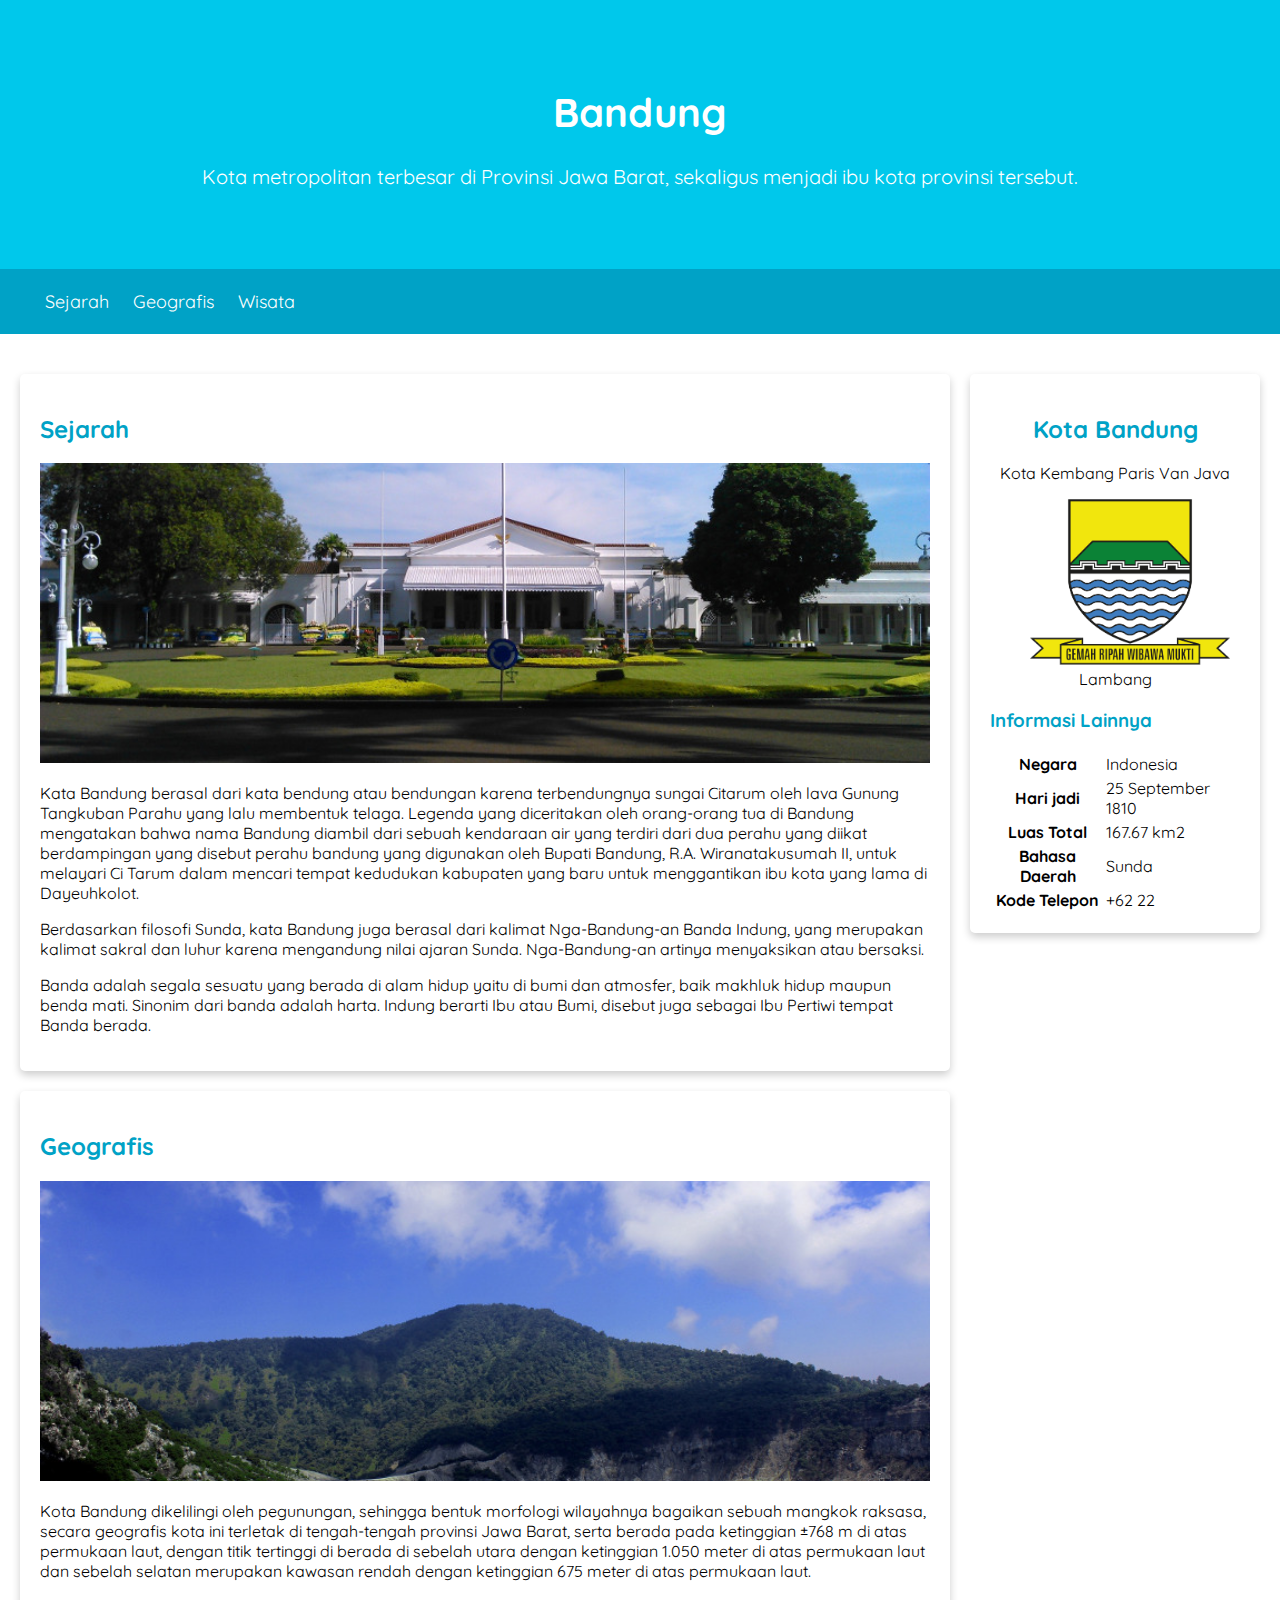
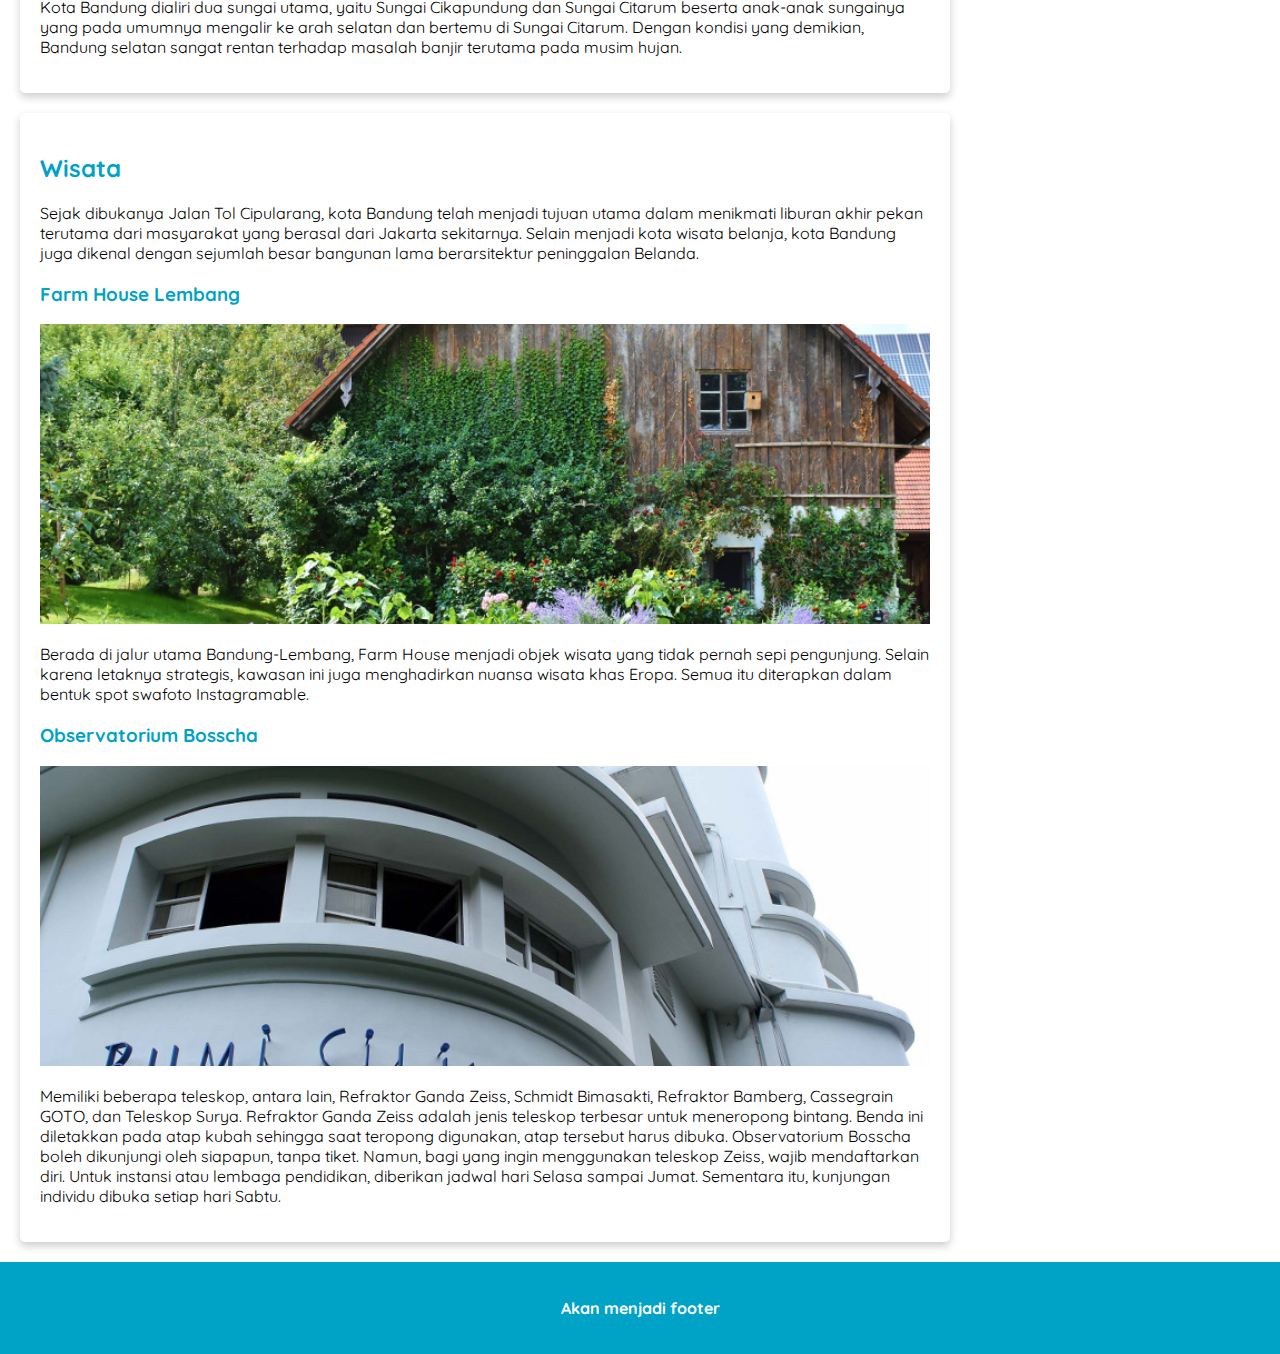
<file: index.html>
<!DOCTYPE html>
<html lang="en">

<head>
   <meta charset="UTF-8">
   <meta name="viewport" content="width=device-width, initial-scale=1.0">
   <title>Kota Bandung</title>
   <link rel="stylesheet" href="asstes/styles/style.css">
   <!-- google font -->
   <link rel="preconnect" href="https://fonts.googleapis.com">
   <link rel="preconnect" href="https://fonts.gstatic.com" crossorigin>
   <link href="https://fonts.googleapis.com/css2?family=Quicksand:wght@400;700&display=swap" rel="stylesheet">
</head>

<body>
   <header>
      <div class="jumbotron">
         <h1>Bandung</h1>
         <p>Kota metropolitan terbesar di Provinsi Jawa Barat, sekaligus menjadi ibu kota provinsi tersebut.</p>
      </div>
      <nav>
         <ul>
            <li><a href="#sejarah">Sejarah</a></li>
            <li><a href="#geografis">Geografis</a></li>
            <li><a href="#wisata">Wisata</a></li>
         </ul>
      </nav>
   </header>
   <main>
      <div id="content">
         <article id="sejarah" class="card">
            <h2>Sejarah</h2>
            <img src="asstes/image/history.jpg" alt="historyImage" class="featured-image">
            <p>Kata Bandung berasal dari kata bendung atau bendungan karena terbendungnya sungai Citarum oleh lava
               Gunung
               Tangkuban Parahu yang lalu membentuk telaga. Legenda yang diceritakan oleh orang-orang tua di Bandung
               mengatakan
               bahwa nama Bandung diambil dari sebuah kendaraan air yang terdiri dari dua perahu yang diikat
               berdampingan
               yang
               disebut perahu bandung yang digunakan oleh Bupati Bandung, R.A. Wiranatakusumah II, untuk melayari Ci
               Tarum
               dalam
               mencari tempat kedudukan kabupaten yang baru untuk menggantikan ibu kota yang lama di Dayeuhkolot.</p>


            <p>Berdasarkan filosofi Sunda, kata Bandung juga berasal dari kalimat Nga-Bandung-an Banda Indung, yang
               merupakan
               kalimat sakral dan luhur karena mengandung nilai ajaran Sunda. Nga-Bandung-an artinya menyaksikan atau
               bersaksi.
            </p>
            <p>Banda adalah segala sesuatu yang berada di alam hidup yaitu di bumi dan atmosfer, baik makhluk hidup
               maupun
               benda
               mati. Sinonim dari banda adalah harta. Indung berarti Ibu atau Bumi, disebut juga sebagai Ibu Pertiwi
               tempat
               Banda
               berada.</p>
         </article>

         <article id="geografis" class="card">
            <h2>Geografis</h2>
            <img src="asstes/image/geografis.jpg" alt="geografisImage" class="featured-image">
            <p>Kota Bandung dikelilingi oleh pegunungan, sehingga bentuk morfologi wilayahnya bagaikan sebuah mangkok
               raksasa,
               secara geografis kota ini terletak di tengah-tengah provinsi Jawa Barat, serta berada pada ketinggian
               ±768 m
               di
               atas permukaan laut, dengan titik tertinggi di berada di sebelah utara dengan ketinggian 1.050 meter di
               atas
               permukaan laut dan sebelah selatan merupakan kawasan rendah dengan ketinggian 675 meter di atas permukaan
               laut.
            </p>

            <p>Kota Bandung dialiri dua sungai utama, yaitu Sungai Cikapundung dan Sungai Citarum beserta anak-anak
               sungainya
               yang pada umumnya mengalir ke arah selatan dan bertemu di Sungai Citarum. Dengan kondisi yang demikian,
               Bandung
               selatan sangat rentan terhadap masalah banjir terutama pada musim hujan.</p>
         </article>

         <article id="wisata" class="card">
            <h2>Wisata</h2>
            <p>Sejak dibukanya Jalan Tol Cipularang, kota Bandung telah menjadi tujuan utama dalam menikmati liburan
               akhir
               pekan
               terutama dari masyarakat yang berasal dari Jakarta sekitarnya. Selain menjadi kota wisata belanja, kota
               Bandung
               juga dikenal dengan sejumlah besar bangunan lama berarsitektur peninggalan Belanda.</p>

            <section>
               <h3>Farm House Lembang</h3>
               <img src="asstes/image/farm-house.jpg" alt="farmHouseImage" class="featured-image">
               <p>Berada di jalur utama Bandung-Lembang, Farm House menjadi objek wisata yang tidak pernah sepi
                  pengunjung.
                  Selain
                  karena letaknya strategis, kawasan ini juga menghadirkan nuansa wisata khas Eropa. Semua itu
                  diterapkan
                  dalam
                  bentuk spot swafoto Instagramable.</p>
            </section>

            <section>
               <h3>Observatorium Bosscha</h3>
               <img src="asstes/image/bosscha.jpg" alt="bosschaImage" class="featured-image">
               <p>Memiliki beberapa teleskop, antara lain, Refraktor Ganda Zeiss, Schmidt Bimasakti, Refraktor Bamberg,
                  Cassegrain GOTO, dan Teleskop Surya. Refraktor Ganda Zeiss adalah jenis teleskop terbesar untuk
                  meneropong
                  bintang. Benda ini diletakkan pada atap kubah sehingga saat teropong digunakan, atap tersebut harus
                  dibuka.
                  Observatorium Bosscha boleh dikunjungi oleh siapapun, tanpa tiket. Namun, bagi yang ingin menggunakan
                  teleskop
                  Zeiss, wajib mendaftarkan diri. Untuk instansi atau lembaga pendidikan, diberikan jadwal hari Selasa
                  sampai
                  Jumat. Sementara itu, kunjungan individu dibuka setiap hari Sabtu.</p>
            </section>
         </article>
      </div>
      <aside>
         <article class="profile card">
            <header>
               <h2>Kota Bandung</h2>
               <p>Kota Kembang Paris Van Java</p>
               <figure>
                  <img src="asstes/image/Logo-Pemerintah-Kota-Bandung-transparent.png" alt="logoBandung">
                  <figcaption>Lambang</figcaption>
               </figure>
            </header>
            <section>
               <h3>Informasi Lainnya</h3>

               <table>
                  <tr>
                     <th>Negara</th>
                     <td>Indonesia</td>
                  </tr>
                  <tr>
                     <th>Hari jadi</th>
                     <td>25 September 1810</td>
                  </tr>
                  <tr>
                     <th>Luas Total</th>
                     <td>167.67 km2</td>
                  </tr>
                  <tr>
                     <th>Bahasa Daerah</th>
                     <td>Sunda</td>
                  </tr>
                  <tr>
                     <th>Kode Telepon</th>
                     <td>+62 22</td>
                  </tr>
               </table>
            </section>
         </article>
      </aside>
   </main>
   <footer>
      <p>Akan menjadi footer</p>
   </footer>
</body>

</html>
</file>
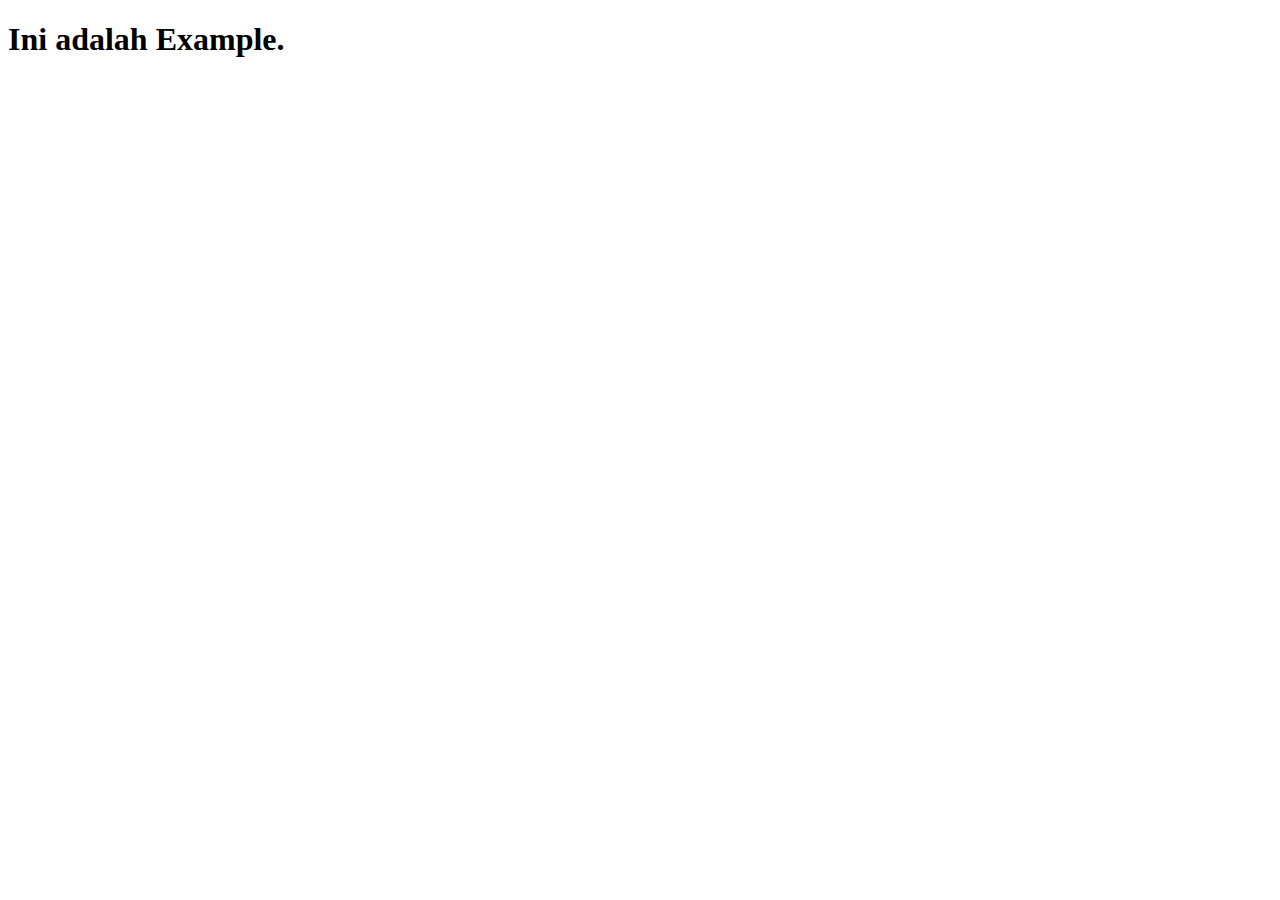
<file: example.html>
<!DOCTYPE html>
<html lang="en">

<head>
   <meta charset="UTF-8">
   <meta name="viewport" content="width=device-width, initial-scale=1.0">
   <title>Document</title>
</head>

<body>
   <h1>Ini adalah Example.</h1>
</body>

</html>
</file>
<file: asstes/styles/style.css>
* {
   box-sizing: border-box;
}

body {
   font-family: 'Quicksand', sans-serif;
   margin: 0;
   padding: 0;
}

h2,
h3 {
   color: #00a2c6;
}

footer {
   padding: 20px;
   color: white;
   background-color: #00a2c6;
   text-align: center;
   font-weight: bold;
}

nav a {
   font-size: 18px;
   font-weight: 400;
   text-decoration: none;
   color: white;
}

nav a:hover {
   font-weight: bold;
}

.profile header {
   text-align: center;
}

.featured-image {
   width: 100%;
   max-height: 300px;
   object-fit: cover;
   object-position: center;
}

.profile img {
   width: 200px;
}


.card {
   box-shadow: 0 4px 8px 0 rgba(0, 0, 0, 0.2);
   border-radius: 5px;
   padding: 20px;
   margin-top: 20px;
}

.jumbotron {
   font-size: 20px;
   padding: 60px;
   background-color: #00c8eb;
   text-align: center;
   color: white;
}

nav li {
   display: inline;
   list-style-type: none;
   margin-right: 20px;
}

nav {
   background-color: #00a2c6;
   padding: 5px;
   position: sticky;
   top: 0;
}

main {
   padding: 20px;
   overflow: auto;
}

#content {
   float: left;
   width: 75%;
}

aside {
   float: right;
   width: 25%;
   padding-left: 20px;
}

header {
   display: inline;
}

@media screen and (max-width: 1000px) {

   #content,
   aside {
      width: 100%;
      padding: 0;
   }
}
</file>
